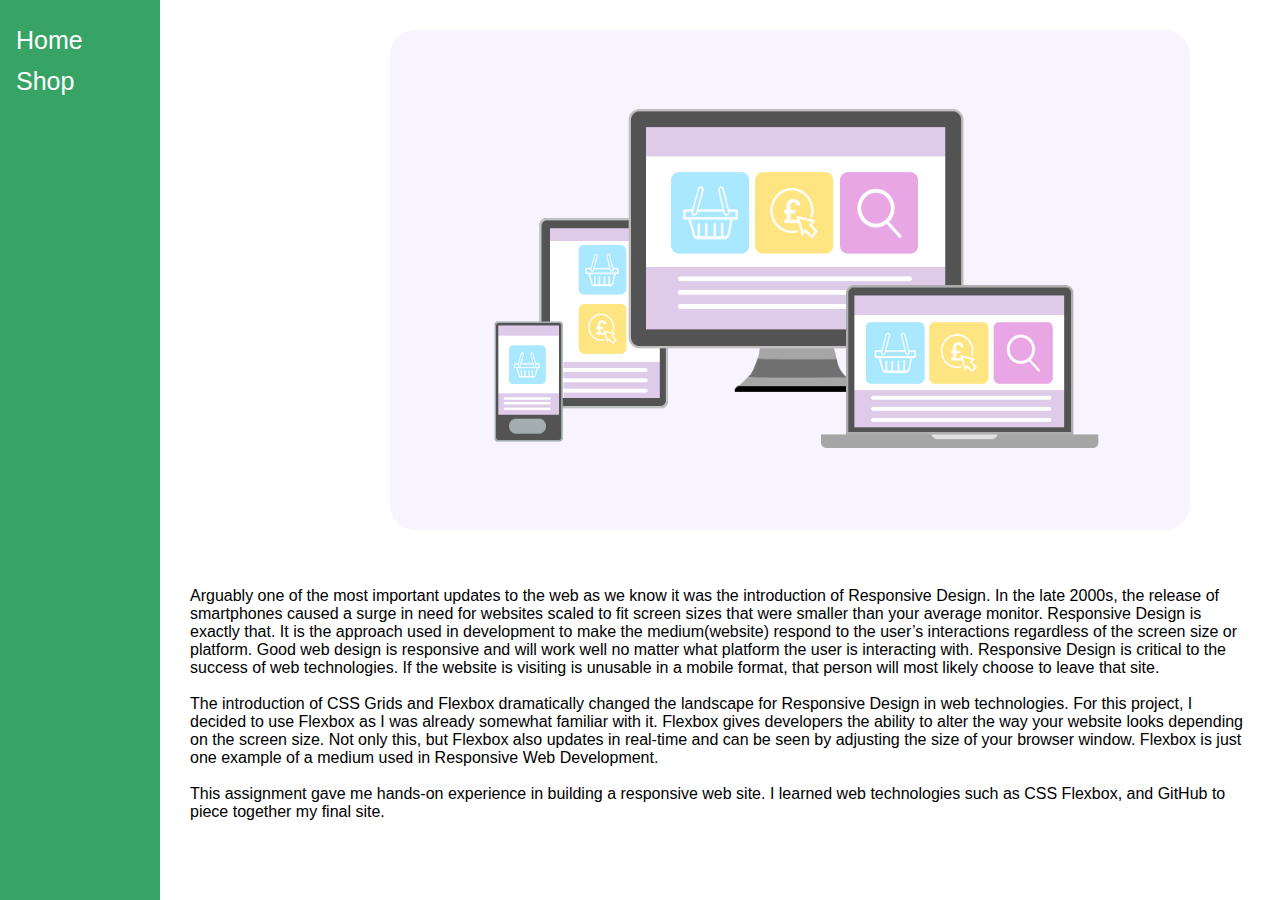
<file: index.html>
<!DOCTYPE html>
<html>
<head>
    <title>Final Assignment</title>
    <link rel="stylesheet" type="text/css" href="main.css">
</head>
<body>
    <div class="sidenav">
        <a href="index.html">Home</a>
        <a href="storefront.html">Shop</a>
    </div>
    <div class="main">
        <img src="Images/Responsive.jpg" id = 'headimg' alt="Responsive Design Picture">
        <div class="text">
        <p>Arguably one of the most important updates to the web as we know it was the introduction of Responsive Design. In the late 2000s, the release of smartphones caused a surge in need for websites scaled to fit screen sizes that were smaller than your average monitor. Responsive Design is exactly that. It is the approach used in development to make the medium(website) respond to the user’s interactions regardless of the screen size or platform. Good web design is responsive and will work well no matter what platform the user is interacting with. Responsive Design is critical to the success of web technologies. If the website is visiting is unusable in a mobile format, that person will most likely choose to leave that site. <br>
            <br>
            The introduction of CSS Grids and Flexbox dramatically changed the landscape for Responsive Design in web technologies. For this project, I decided to use Flexbox as I was already somewhat familiar with it. Flexbox gives developers the ability to alter the way your website looks depending on the screen size. Not only this, but Flexbox also updates in real-time and can be seen by adjusting the size of your browser window. Flexbox is just one example of a medium used in Responsive Web Development. <br>
            <br>
            This assignment gave me hands-on experience in building a responsive web site. I learned web technologies such as CSS Flexbox, and GitHub to piece together my final site.  
           </p>
        </div>
    </div>
</body>
</html>
</file>
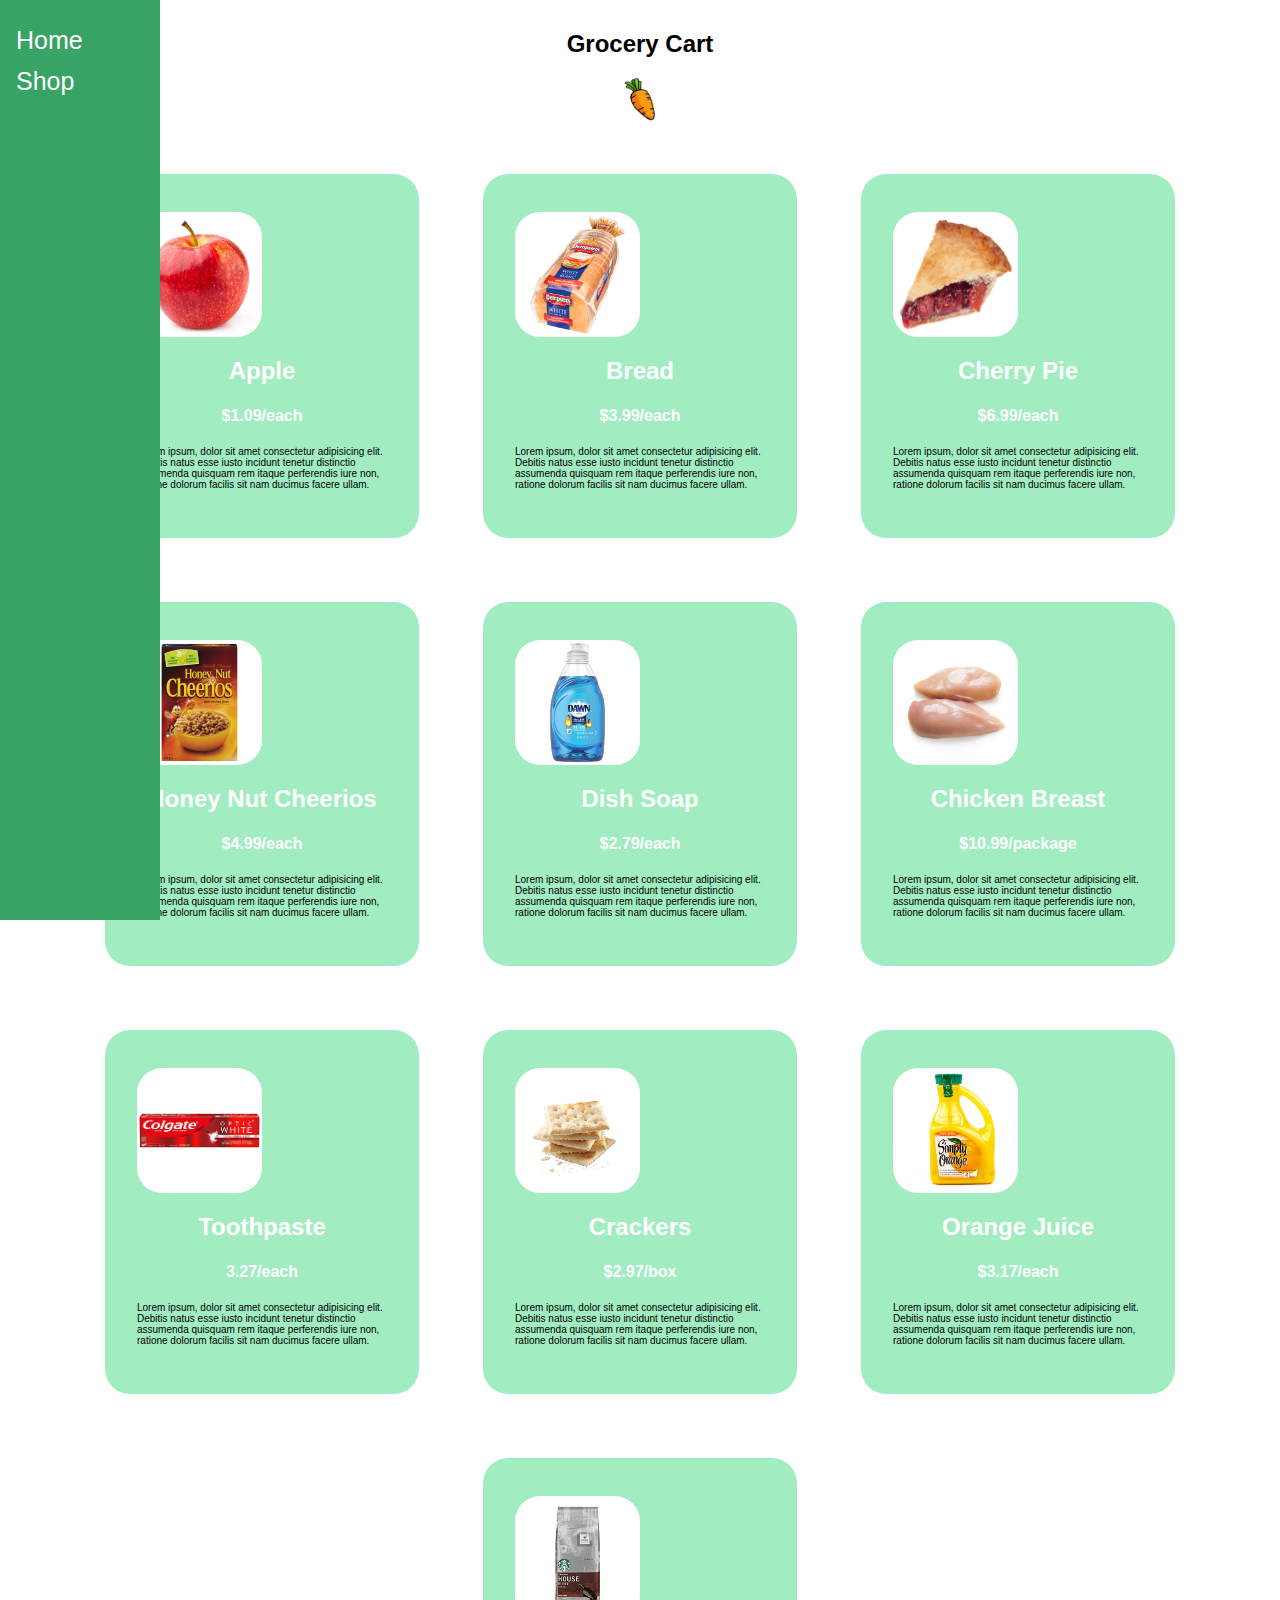
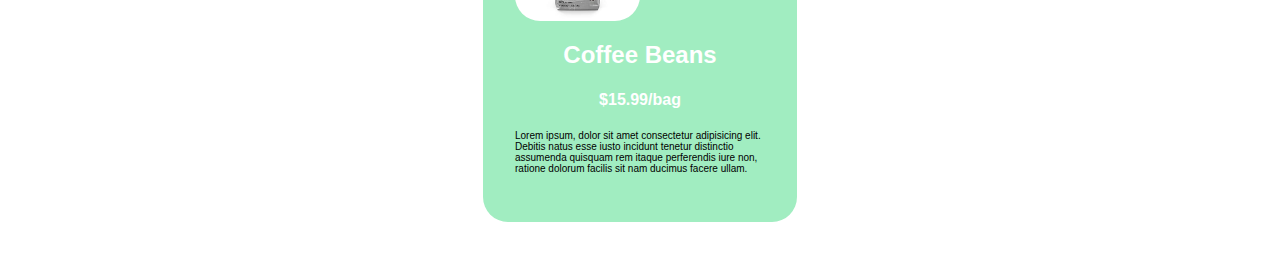
<file: storefront.html>
<!DOCTYPE html>
<html lang="en">
    <head>
       <meta charset="UTF-8" />
       <title>Grocery Cart</title>
       <link rel='stylesheet' href='main.css' type='text/css' media='screen'>
    </head>
    <body>
       <div id="head">
        <h1>Grocery Cart</h1>
        <img src="Images/Logo.jpg" id="logo" alt="logo">
       </div>
       <div class="sidenav">
        <a href="index.html">Home</a>
        <a href="storefront.html">Shop</a>
        </div>
       <div class="container">
          <img src="Images/Apple.jpg" class="picture" alt="apple">
         <h2 class="headtext">Apple</h2>
         <h4 class="headtext">$1.09/each</h4>
         <p class="partext">Lorem ipsum, dolor sit amet consectetur adipisicing elit. Debitis natus esse iusto incidunt tenetur distinctio assumenda quisquam rem itaque perferendis iure non, ratione dolorum facilis sit nam ducimus facere ullam.</p>
       </div>
       <div class="container">
          <img src="Images/Bread.jpeg" class="picture" alt="bread">
         <h2 class="headtext">Bread</h2>
         <h4 class="headtext">$3.99/each</h4>
         <p class="partext">Lorem ipsum, dolor sit amet consectetur adipisicing elit. Debitis natus esse iusto incidunt tenetur distinctio assumenda quisquam rem itaque perferendis iure non, ratione dolorum facilis sit nam ducimus facere ullam.</p>
       </div>
       <div class="container">
         <img src="Images/Pie.jpg" class="picture" alt="cherry pie">
        <h2 class="headtext">Cherry Pie</h2>
        <h4 class="headtext">$6.99/each</h4>
        <p class="partext">Lorem ipsum, dolor sit amet consectetur adipisicing elit. Debitis natus esse iusto incidunt tenetur distinctio assumenda quisquam rem itaque perferendis iure non, ratione dolorum facilis sit nam ducimus facere ullam.</p>
      </div>
      <div class="container">
         <img src="Images/Cheerios.jpg" class="picture" alt="Cheerios">
        <h2 class="headtext">Honey Nut Cheerios</h2>
        <h4 class="headtext">$4.99/each</h4>
        <p class="partext">Lorem ipsum, dolor sit amet consectetur adipisicing elit. Debitis natus esse iusto incidunt tenetur distinctio assumenda quisquam rem itaque perferendis iure non, ratione dolorum facilis sit nam ducimus facere ullam.</p>
      </div>
      <div class="container">
         <img src="Images/Soap.jpeg" class="picture" alt="dish soap">
        <h2 class="headtext">Dish Soap</h2>
        <h4 class="headtext">$2.79/each</h4>
        <p class="partext">Lorem ipsum, dolor sit amet consectetur adipisicing elit. Debitis natus esse iusto incidunt tenetur distinctio assumenda quisquam rem itaque perferendis iure non, ratione dolorum facilis sit nam ducimus facere ullam.</p>
      </div>
      <div class="container">
         <img src="Images/Chicken.jpg" class="picture" alt="chicken breast">
        <h2 class="headtext">Chicken Breast</h2>
        <h4 class="headtext">$10.99/package</h4>
        <p class="partext">Lorem ipsum, dolor sit amet consectetur adipisicing elit. Debitis natus esse iusto incidunt tenetur distinctio assumenda quisquam rem itaque perferendis iure non, ratione dolorum facilis sit nam ducimus facere ullam.</p>
      </div>
      <div class="container">
         <img src="Images/Toothpaste.jpg" class="picture" alt="Toothpaste">
        <h2 class="headtext">Toothpaste</h2>
        <h4 class="headtext">3.27/each</h4>
        <p class="partext">Lorem ipsum, dolor sit amet consectetur adipisicing elit. Debitis natus esse iusto incidunt tenetur distinctio assumenda quisquam rem itaque perferendis iure non, ratione dolorum facilis sit nam ducimus facere ullam.</p>
      </div>
      <div class="container">
         <img src="Images/Crackers.jpg" class="picture" alt="Crackers">
        <h2 class="headtext">Crackers</h2>
        <h4 class="headtext">$2.97/box</h4>
        <p class="partext">Lorem ipsum, dolor sit amet consectetur adipisicing elit. Debitis natus esse iusto incidunt tenetur distinctio assumenda quisquam rem itaque perferendis iure non, ratione dolorum facilis sit nam ducimus facere ullam.</p>
      </div>
      <div class="container">
         <img src="Images/Juice.webp" class="picture" alt="orange juice">
        <h2 class="headtext">Orange Juice</h2>
        <h4 class="headtext">$3.17/each</h4>
        <p class="partext">Lorem ipsum, dolor sit amet consectetur adipisicing elit. Debitis natus esse iusto incidunt tenetur distinctio assumenda quisquam rem itaque perferendis iure non, ratione dolorum facilis sit nam ducimus facere ullam.</p>
      </div>
      <div class="container">
         <img src="Images/Coffee.jpg" class="picture" alt="bag of coffee">
        <h2 class="headtext">Coffee Beans</h2>
        <h4 class="headtext">$15.99/bag</h4>
        <p class="partext">Lorem ipsum, dolor sit amet consectetur adipisicing elit. Debitis natus esse iusto incidunt tenetur distinctio assumenda quisquam rem itaque perferendis iure non, ratione dolorum facilis sit nam ducimus facere ullam.</p>
      </div>
    </body>
</file>
<file: main.css>
/********************************************************************
I declare that my assignment is wholly my own work in accordance with Seneca Academic Policy. No part of this assignment has been copied manually or electronically from any other source (including web sites) except for the information supplied by the WEB222 instructors and / or made available in this assignment for my use.
I also declare that no part of this assignment has been distributed to other students.
Name: Zachary Hamilton
Dated: March 15, 2020
********************************************************************/

body {
    margin: auto;
    display: flex;
    flex-direction: row;
    justify-content: center;
    flex-wrap: wrap;
    align-content: center;
    justify-items: center;
    
}

#head {
    padding: 14px 16px;
    text-align: center;
    flex-direction: row;
    width: 100vw;
    

}

h1 {
    font-size: x-large;
    font-family: Arial, Helvetica, sans-serif;
    display: flex;
    flex-direction: row;
    justify-content: center;
}

.container {
    border-radius: 25px;
    background: rgb(161, 237, 193);
    padding: 2em;
    width: 250px;
    height: 300px;
    margin: 2em;
    align-content: center;
    align-self: center;
}

.picture {
    width: 125px;
    height: 125px;
    border-radius: 25px;
    padding: none;
    display: flex;
    justify-items: center; 
}

.partext {
    font-family: Arial, Helvetica, sans-serif;
    font-size: x-small;
}

.headtext {
    font-family: Arial, Helvetica, sans-serif;
    color: white;
    text-align: center;
    padding: 0;
}

.container:hover {
    background-color: palegoldenrod;
}

#logo {
    width: 50px;
    height: 50px;
}

#back {
    text-decoration: none;
    align-content: right;
}

.sidenav {
    height: 100%; 
    width: 160px; 
    position: fixed; 
    top: 0; 
    left: 0;
    background-color: rgb(55, 163, 100);
    overflow-x: hidden;
    padding-top: 20px;
  }
  
  .main {
    margin-left: 160px;
    padding: 30px 30px;
    font-family: Arial, Helvetica, sans-serif;
  }
  
  .sidenav a {
    padding: 6px 8px 6px 16px;
    text-decoration: none;
    font-size: 25px;
    font-family: -apple-system, BlinkMacSystemFont, 'Segoe UI', Roboto, Oxygen, Ubuntu, Cantarell, 'Open Sans', 'Helvetica Neue', sans-serif;
    color: white;
    display: block;
  }

  #headimg {
    width: 800px;
    height: 500px;
    border-radius: 25px;
    margin-left: 200px;
    padding: none;
  }

  .text {
      margin-top: 5%;
  }
</file>
